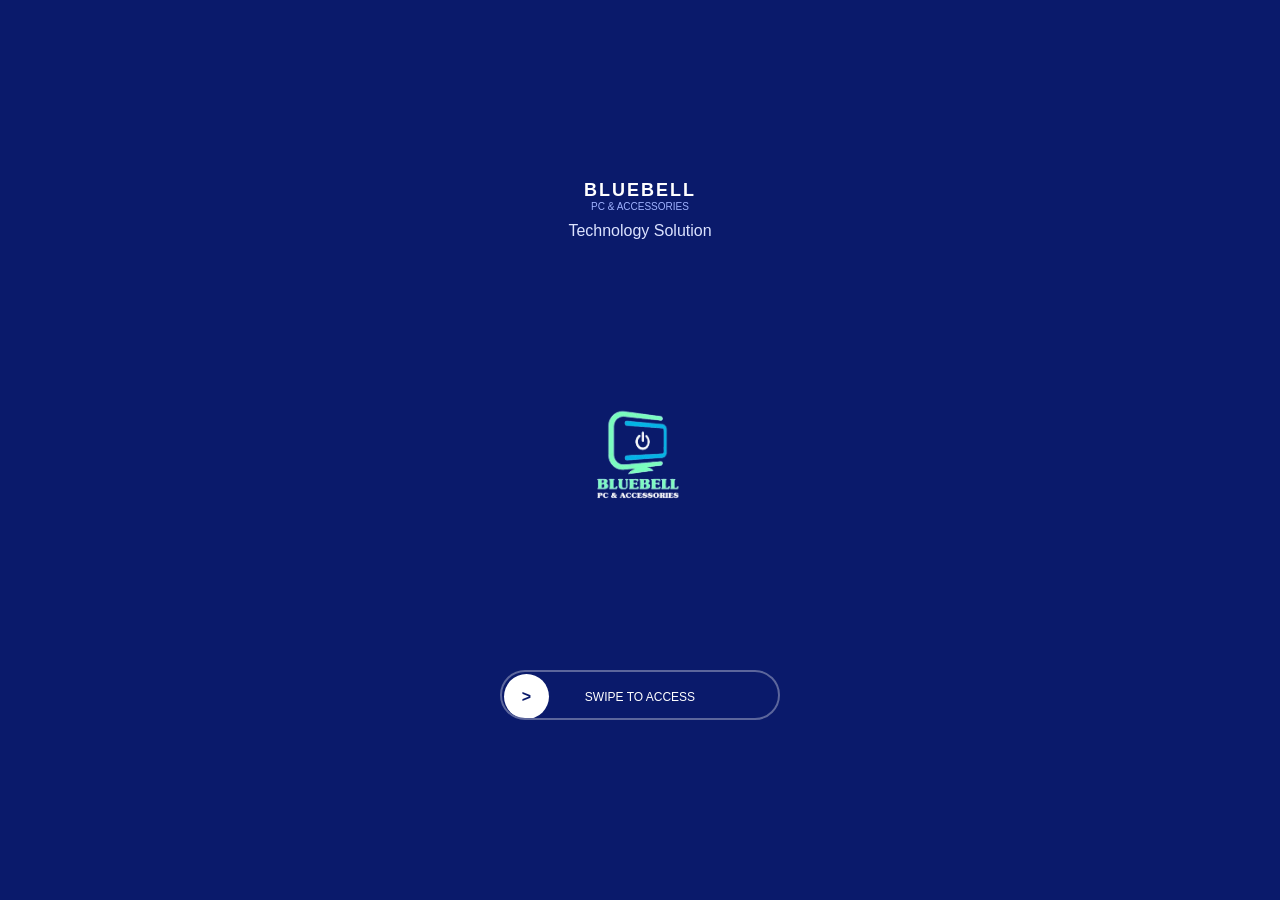
<file: index.html>
<!DOCTYPE html>
<html lang="en">
<head>
  <meta charset="UTF-8">
  <title>Bluebell Tech</title>
  <style>
    * {
      margin: 0;
      padding: 0;
      box-sizing: border-box;
      font-family: Arial, sans-serif;
    }

    body {
      background: #0a1a6b;
      height: 100vh;
      display: flex;
      justify-content: center;
      align-items: center;
    }

    .container {
      width: 320px;
      height: 600px;
      display: flex;
      flex-direction: column;
      justify-content: space-between;
      align-items: center;
      padding: 30px 20px;
    }

    .logo {
      text-align: center;
      color: white;
    }

    .logo h1 {
      font-size: 18px;
      letter-spacing: 2px;
    }

    .logo p {
      font-size: 10px;
      color: #a0b3ff;
    }

    .tagline {
      font-size: 16px;
      margin-top: 10px;
      color: #dce3ff;
    }

    .image-section img {
      width: 260px;
    }

    /* Swipe Button */
    .swipe-container {
      width: 100%;
      border: 2px solid #ffffff55;
      border-radius: 30px;
      height: 50px;
      position: relative;
      overflow: hidden;
    }

    .swipe-text {
      position: absolute;
      width: 100%;
      text-align: center;
      line-height: 50px;
      color: white;
      font-size: 12px;
      pointer-events: none;
    }

    .swipe-circle {
      width: 45px;
      height: 45px;
      background: white;
      border-radius: 50%;
      position: absolute;
      top: 2px;
      left: 2px;
      display: flex;
      align-items: center;
      justify-content: center;
      color: #0a1a6b;
      font-weight: bold;
      cursor: pointer;
      transition: left 0.3s ease;
    }

    .swipe-circle::after {
      content: ">";
    }


    /* Header Layout */
.header {
  background: #0a1a6b;
  color: white;
  display: flex;
  justify-content: space-between;
  align-items: center;
  padding: 15px 30px;
  flex-wrap: wrap;
}

/* Logo */
.logo h2 {
  font-size: 16px;
}

.logo small {
  font-size: 10px;
}

/* Navigation */
.nav-links {
  display: flex;
  gap: 20px;
}

.nav-links a {
  text-decoration: none;
  color: white;
  font-size: 14px;
  position: relative;
  transition: 0.3s;
}

/* Hover effect */
.nav-links a:hover {
  color: #a0b3ff;
}

/* Active page */
.nav-links .active {
  border-bottom: 2px solid white;
  padding-bottom: 3px;
}

/* Responsive (mobile) */
@media (max-width: 768px) {
  .nav-links {
    width: 100%;
    justify-content: center;
    margin-top: 10px;
    flex-wrap: wrap;
    gap: 10px;
  }
}

  </style>
</head>
<body>

  <div class="container">

    <div class="logo">
      <h1>BLUEBELL</h1>
      <p>PC & ACCESSORIES</p>
      <div class="tagline">Technology Solution</div>
    </div>

    <div class="image-section">
      <img src="photo/logo.png" alt="Laptop">
    </div>



      <!-- Navigation -->
  <!-- <nav class="nav-links">
    <a href="home.html">Home</a>
    <a href="about.html">About Us</a>
    <a href="products.html">Products</a>
    <a href="cart.html">Cart</a>
    <a href="contact.html" class="active">Contact</a>
  </nav>

</div> -->


    <!-- Swipe Button -->
    <div class="swipe-container" id="swipe">
    <a href="products.html"> <div class="swipe-text">SWIPE TO ACCESS</div>
      <div class="swipe-circle" id="circle"></div></a> 
    </div>

  </div>

  <script>
    const circle = document.getElementById("circle");
    const swipe = document.getElementById("swipe");

    let isDragging = false;

    circle.addEventListener("mousedown", () => isDragging = true);
    document.addEventListener("mouseup", () => isDragging = false);

    document.addEventListener("mousemove", (e) => {
      if (!isDragging) return;

      const rect = swipe.getBoundingClientRect();
      let offset = e.clientX - rect.left;

      if (offset < 0) offset = 0;
      if (offset > rect.width - 50) offset = rect.width - 50;

      circle.style.left = offset + "px";

      // If reached end → navigate
      if (offset >= rect.width - 50) {
        window.location.href = "home.html"; // 🔁 change to your page
      }
    });

    // Touch support (mobile)
    circle.addEventListener("touchstart", () => isDragging = true);
    document.addEventListener("touchend", () => isDragging = false);

    document.addEventListener("touchmove", (e) => {
      if (!isDragging) return;

      const rect = swipe.getBoundingClientRect();
      let offset = e.touches[0].clientX - rect.left;

      if (offset < 0) offset = 0;
      if (offset > rect.width - 50) offset = rect.width - 50;

      circle.style.left = offset + "px";

      if (offset >= rect.width - 50) {
        window.location.href = "home.html"; // 🔁 change this
      }
    });
  </script>

</body>
</html>
</file>
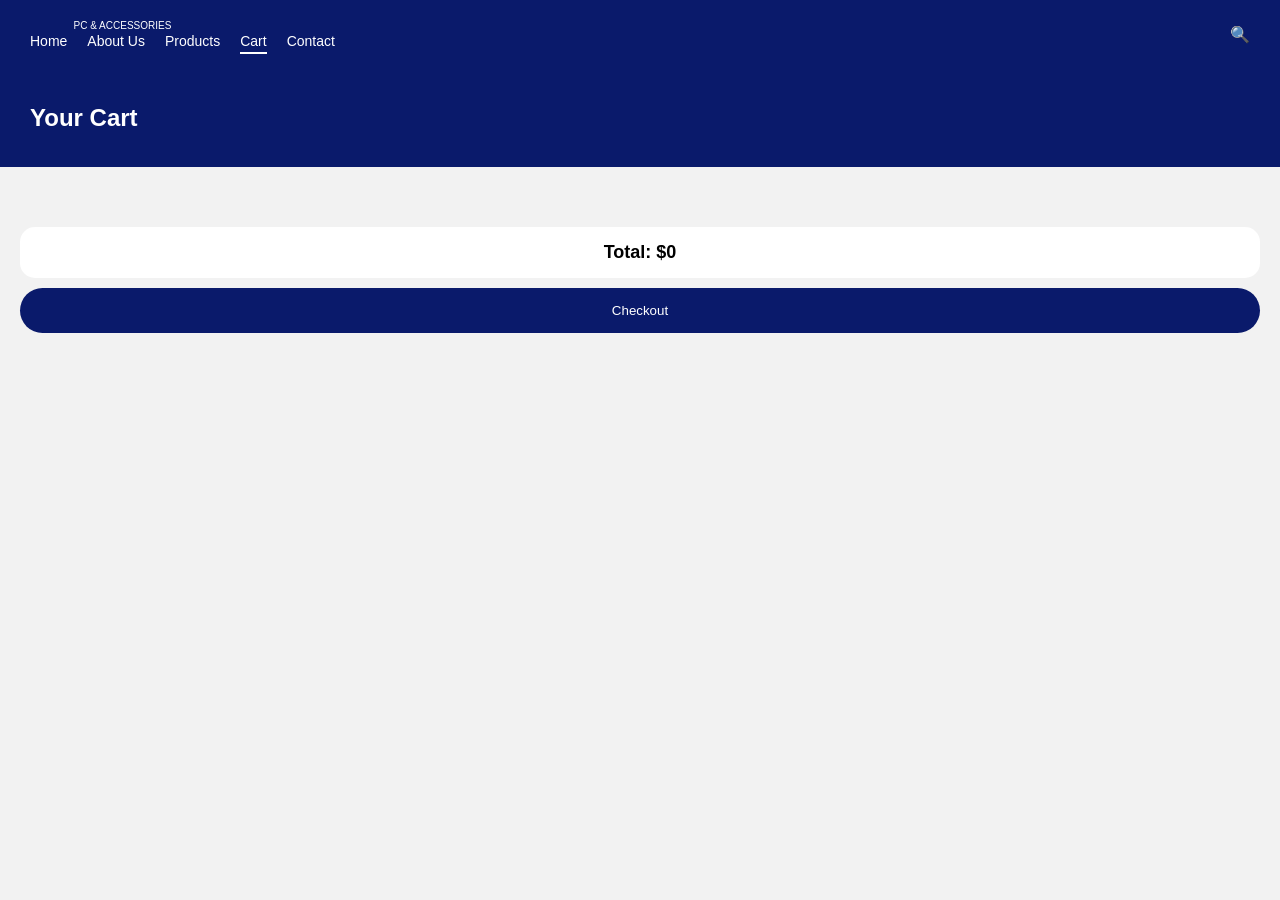
<file: cart.html>
<!DOCTYPE html>
<html lang="en">
<head>
<meta charset="UTF-8">
<title>Cart - Bluebell</title>

<style>
body {
  font-family: Arial;
  background: #f2f2f2;
  margin: 0;
}

/* Header */
.header {
  background: #0a1a6b;
  color: white;
  padding: 15px;
  text-align: center;
}

/* Cart Container */
.cart-container {
  padding: 20px;
}

/* Item */
.cart-item {
  background: white;
  padding: 15px;
  border-radius: 15px;
  margin-bottom: 15px;
  display: flex;
  align-items: center;
  justify-content: space-between;
}

.cart-item img {
  width: 80px;
}

.details {
  flex: 1;
  margin-left: 10px;
}

.details h4 {
  margin: 0;
}

.price {
  color: #0a1a6b;
  font-weight: bold;
}

/* Quantity */
.qty {
  display: flex;
  align-items: center;
}

.qty button {
  padding: 5px 10px;
  margin: 0 5px;
  cursor: pointer;
}

/* Remove */
.remove {
  color: red;
  cursor: pointer;
}

/* Total */
.total {
  background: white;
  padding: 15px;
  border-radius: 15px;
  font-size: 18px;
  font-weight: bold;
  text-align: center;
}

/* Checkout */
.checkout {
  width: 100%;
  padding: 15px;
  background: #0a1a6b;
  color: white;
  border: none;
  margin-top: 10px;
  border-radius: 30px;
  cursor: pointer;
}




.logo img{
    height: 80px;
    width: 10%;
}
small{
    margin-left: -120px;
}




/* Header Layout */
.header {
  background: #0a1a6b;
  color: white;
  display: flex;
  justify-content: space-between;
  align-items: center;
  padding: 15px 30px;
  flex-wrap: wrap;
}

/* Logo */
.logo h2 {
  font-size: 16px;
}

.logo small {
  font-size: 10px;
}

/* Navigation */
.nav-links {
  display: flex;
  gap: 20px;
}

.nav-links a {
  text-decoration: none;
  color: white;
  font-size: 14px;
  position: relative;
  transition: 0.3s;
}

/* Hover effect */
.nav-links a:hover {
  color: #a0b3ff;
}

/* Active page */
.nav-links .active {
  border-bottom: 2px solid white;
  padding-bottom: 3px;
}

/* Responsive (mobile) */
@media (max-width: 768px) {
  .nav-links {
    width: 100%;
    justify-content: center;
    margin-top: 10px;
    flex-wrap: wrap;
    gap: 10px;
  }
}


.button {
  /* margin-top: 10px; */
  padding: 7px;
  background: #0a1a6b;
  color: white;
  border: none;
  border-radius: 20px;
  cursor: pointer;
}


</style>
</head>

<body>

  <div class="header">
  <!-- <div class="icon">☰</div> -->

  <div class="logo">
    <!-- <h2>BLUEBELL</h2> -->
    <!-- <img src="photo/logo.png" alt=""> -->
    <small>PC & ACCESSORIES</small>


      <!-- Navigation -->
  <nav class="nav-links">
    <a href="index.html">Home</a>
    <a href="About.html">About Us</a>
    <a href="products.html" >Products</a>
    <a href="cart.html"  class="active">Cart</a>
    <a href="contact.html">Contact</a>
  </nav>
  </div>

  <div class="icon">🔍</div>
</div>

<div class="header">
  <h2>Your Cart</h2>
</div>

<div class="cart-container" id="cart"></div>

<div class="cart-container">
  <div class="total" id="total">Total: $0</div>
  <button class="checkout">Checkout</button>
</div>

<script>
let cart = JSON.parse(localStorage.getItem("cart")) || [];

/* Display Cart */
function displayCart() {
  const cartDiv = document.getElementById("cart");
  cartDiv.innerHTML = "";
  let total = 0;

  cart.forEach((item, index) => {
    total += item.price * item.qty;

    cartDiv.innerHTML += `
      <div class="cart-item">
        <img src="${item.image}">
        <div class="details">
          <h4>${item.name}</h4>
          <div class="price">$${item.price}</div>
        </div>

        <div class="qty">
          <button onclick="changeQty(${index}, -1)">-</button>
          ${item.qty}
          <button onclick="changeQty(${index}, 1)">+</button>
        </div>

        <div class="remove" onclick="removeItem(${index})">✖</div>
      </div>
    `;
  });

  document.getElementById("total").innerText = "Total: $" + total;
  localStorage.setItem("cart", JSON.stringify(cart));
}

/* Change Quantity */
function changeQty(index, change) {
  cart[index].qty += change;
  if (cart[index].qty <= 0) cart.splice(index, 1);
  displayCart();
}

/* Remove Item */
function removeItem(index) {
  cart.splice(index, 1);
  displayCart();
}

displayCart();
</script>


</body>
</html>
</file>
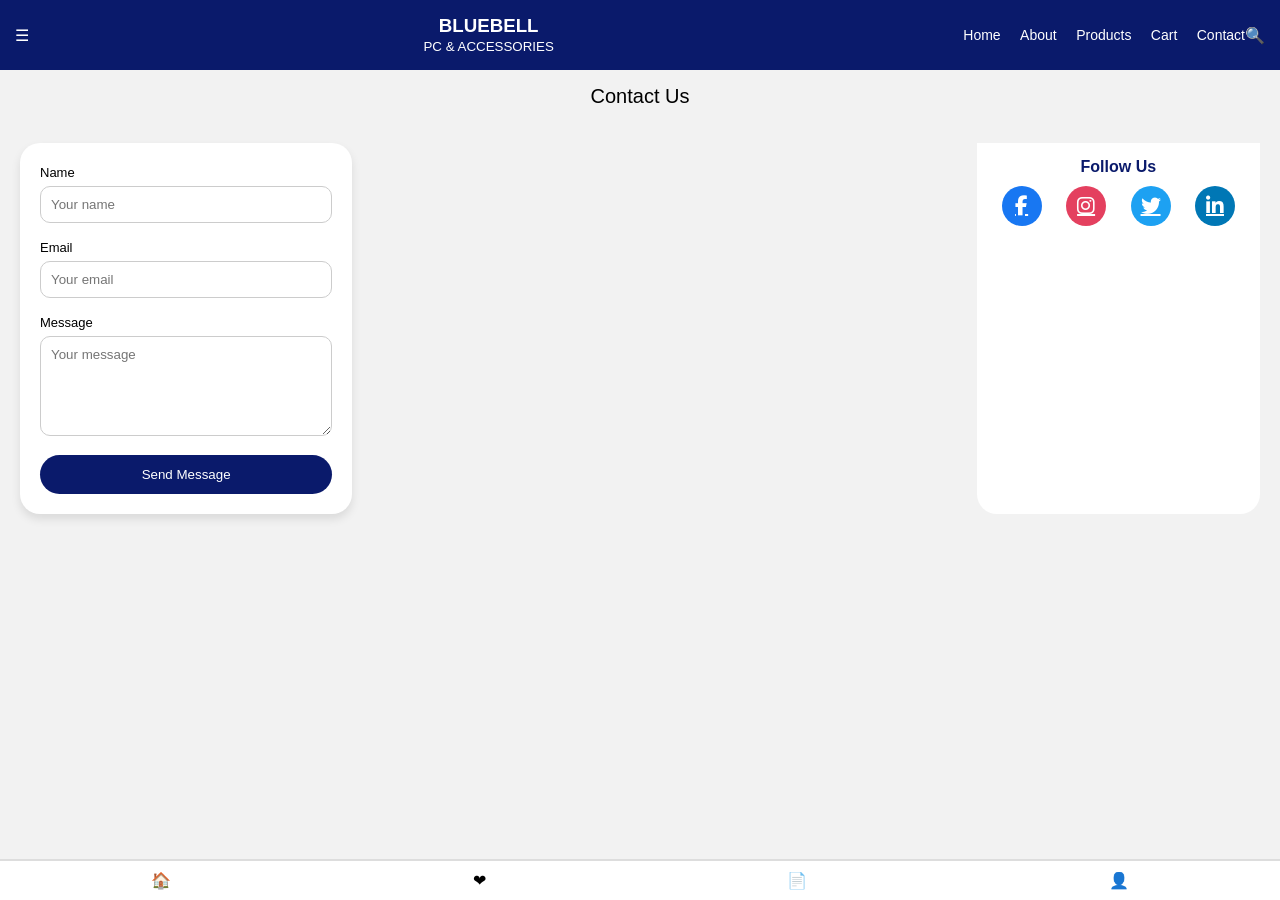
<file: contact.html>
<!DOCTYPE html>
<html lang="en">
<head>
<meta charset="UTF-8">
<title>Contact - Bluebell</title>
<link rel="stylesheet" href="https://cdnjs.cloudflare.com/ajax/libs/font-awesome/6.5.0/css/all.min.css">

<style>
* {
  margin: 0;
  padding: 0;
  box-sizing: border-box;
  font-family: Arial, sans-serif;
}

body {
  background: #f2f2f2;
}

/* Header */
.header {
  background: #0a1a6b;
  color: white;
  display: flex;
  justify-content: space-between;
  align-items: center;
  padding: 15px;
}

.header .logo {
  text-align: center;
  flex: 1;
}

/* Title */
.title {
  text-align: center;
  padding: 15px;
  font-size: 20px;
}

/* Layout */
.contact-container {
  display: flex;
  gap: 20px;
  padding: 20px;
}

/* Form Card */
.contact-card {
  flex: 1;
  max-width: 400px;
  background: white;
  padding: 20px;
  border-radius: 20px;
  box-shadow: 0 5px 10px rgba(0,0,0,0.1);
}

/* Inputs */
.input-group {
  margin-bottom: 15px;
}

.input-group label {
  font-size: 13px;
}

.input-group input,
.input-group textarea {
  width: 100%;
  padding: 10px;
  margin-top: 5px;
  border-radius: 10px;
  border: 1px solid #ccc;
}

textarea {
  height: 100px;
}

/* Button */
.btn {
  width: 100%;
  padding: 12px;
  background: #0a1a6b;
  color: white;
  border: none;
  border-radius: 25px;
  cursor: pointer;
}

/* Map Section */
.map {
  flex: 2;
  border-radius: 20px;
  overflow: hidden;
  min-height: 350px;
}

/* Responsive */
@media (max-width: 768px) {
  .contact-container {
    flex-direction: column;
  }

  .contact-card {
    max-width: 100%;
  }

  .map {
    height: 300px;
  }
}

/* Bottom Nav */
.bottom-nav {
  position: fixed;
  bottom: 0;
  width: 100%;
  background: white;
  display: flex;
  justify-content: space-around;
  padding: 10px 0;
  border-top: 2px solid #ddd;
}




.social {
  background: white;
  padding: 15px;
  text-align: center;
  border-radius: 0 0 20px 20px;
}

.social h4 {
  margin-bottom: 10px;
  color: #0a1a6b;
}

.icons a {
  font-size: 20px;
  margin: 0 10px;
  color: white;
  width: 40px;
  height: 40px;
  display: inline-flex;
  align-items: center;
  justify-content: center;
  border-radius: 50%;
  transition: 0.3s;
}

/* Brand Colors */
.icons a:nth-child(1) { background: #1877f2; } /* Facebook */
.icons a:nth-child(2) { background: #e4405f; } /* Instagram */
.icons a:nth-child(3) { background: #1da1f2; } /* Twitter */
.icons a:nth-child(4) { background: #0077b5; } /* LinkedIn */

.icons a:hover {
  transform: scale(1.2);
}

/* Navigation */
.nav-links a {
  color: white;
  text-decoration: none;
  margin-left: 15px;
  font-size: 14px;
}

.nav-links a:hover {
  color: #a0b3ff;
}
</style>
</head>

<body>

<!-- Header -->
<div class="header">
  <div>☰</div>
  <div class="logo">
    <h3>BLUEBELL</h3>
    <small>PC & ACCESSORIES</small>
  </div>

   <div class="nav-links">
    <a href="index.html">Home</a>
    <a href="about.html">About</a>
    <a href="products.html">Products</a>
    <a href="cart.html">Cart</a>
    <a href="contact.html" class="active">Contact</a>
  </div>
  <div>🔍</div>
</div>

<div class="title">Contact Us</div>

<!-- Main Layout -->
<div class="contact-container">

  <!-- Form -->
  <div class="contact-card">

    <div class="input-group">
      <label>Name</label>
      <input type="text" placeholder="Your name">
    </div>

    <div class="input-group">
      <label>Email</label>
      <input type="email" placeholder="Your email">
    </div>

    <div class="input-group">
      <label>Message</label>
      <textarea placeholder="Your message"></textarea>
    </div>

    <button class="btn">Send Message</button>

  </div>

  <!-- Map -->
  <div class="map">
    <iframe 
      src="https://maps.google.com/maps?q=Kigali&t=&z=13&ie=UTF8&iwloc=&output=embed"
      width="100%" 
      height="100%" 
      style="border:0;">
    </iframe>
  </div>

  <!-- Social Media -->
  <div class="social">
    <h4>Follow Us</h4>
    <div class="icons">
      <a href="#"><i class="fab fa-facebook-f"></i></a>
      <a href="#"><i class="fab fa-instagram"></i></a>
      <a href="#"><i class="fab fa-twitter"></i></a>
      <a href="#"><i class="fab fa-linkedin-in"></i></a>
    </div>
  </div>
</div>

</div>

<!-- Bottom Nav -->
<div class="bottom-nav">
  <div onclick="location.href='home.html'">🏠</div>
  <div>❤</div>
  <div>📄</div>
  <div>👤</div>
</div>

</body>
</html>
</file>
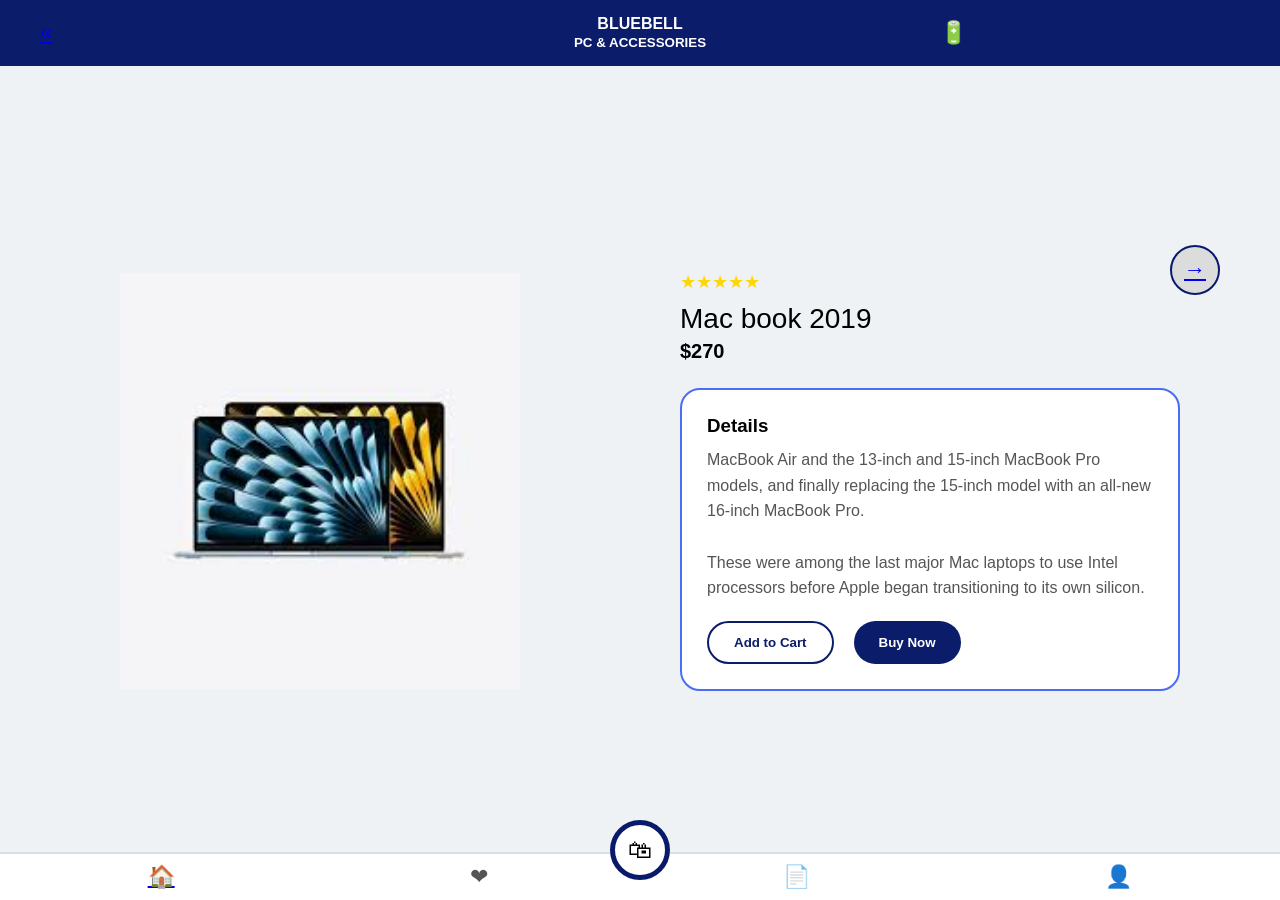
<file: product1.html>
<!DOCTYPE html>
<html lang="en">
<head>
<meta charset="UTF-8">
<meta name="viewport" content="width=device-width, initial-scale=1.0">
<title>Product Page</title>

<style>
* {
    margin: 0;
    padding: 0;
    box-sizing: border-box;
    font-family: Arial, sans-serif;
}

body {
    background: #eef2f5;
}

/* HEADER */
.header {
    background: #0b1c6b;
    color: white;
    display: grid;
    grid-template-columns: 1fr 2fr 1fr;
    align-items: center;
    padding: 15px 40px;
}

.header .left,
.header .right {
    font-size: 22px;
    cursor: pointer;
}

.header .center {
    text-align: center;
    font-weight: bold;
}

/* MAIN LAYOUT */
.main {
    display: grid;
    grid-template-columns: 1fr 1fr;
    height: calc(100vh - 70px);
}

/* LEFT SIDE (IMAGE) */
.left-section {
    display: flex;
    justify-content: center;
    align-items: center;
    position: relative;
}

.shape {
    position: absolute;
    width: 350px;
    height: 220px;
    background: #3c4b8b;
    border-radius: 50%;
}

.left-section img {
    width: 400px;
    z-index: 1;
}

/* RIGHT SIDE (DETAILS) */
.right-section {
    display: flex;
    flex-direction: column;
    justify-content: center;
    padding: 40px;
}

/* PRODUCT INFO */
.stars {
    color: gold;
    font-size: 18px;
    margin-bottom: 10px;
}

.title {
    font-size: 28px;
    margin-bottom: 5px;
}

.price {
    font-size: 20px;
    font-weight: bold;
    margin-bottom: 25px;
}

/* DETAILS CARD */
.details {
    background: white;
    padding: 25px;
    border-radius: 20px;
    border: 2px solid #4a6cf7;
    max-width: 500px;
}

.details h3 {
    margin-bottom: 10px;
}

.details p {
    color: #555;
    line-height: 1.6;
}

/* BUTTONS */
.buttons {
    margin-top: 20px;
    display: flex;
    gap: 20px;
}

.btn {
    padding: 12px 25px;
    border-radius: 30px;
    font-weight: bold;
    cursor: pointer;
    border: none;
}

.btn-outline {
    border: 2px solid #0b1c6b;
    background: transparent;
    color: #0b1c6b;
}

.btn-filled {
    background: #0b1c6b;
    color: white;
}

.arrow-btn {
    position: absolute;
    right: 60px;
    top: 30%;
    transform: translateY(-50%);
    
    width: 50px;
    height: 50px;
    border-radius: 50%;
    background: #dcdcdc;
    border: 2px solid #0a1a6b;
    
    display: flex;
    justify-content: center;
    align-items: center;
    
    font-size: 22px;
    cursor: pointer;
    transition: 0.3s;
}

.arrow-btn:hover {
    background: #0b1c6b;
    color: white;
}


/* Floating Cart Button */
.cart-btn {
  position: fixed;
  bottom: 20px;
  left: 50%;
  transform: translateX(-50%);
  background: white;
  border: 5px solid #0a1a6b;
  width: 60px;
  height: 60px;
  border-radius: 50%;
  display: flex;
  align-items: center;
  justify-content: center;
  font-size: 24px;
}

/* Bottom Nav */
.bottom-nav {
  position: fixed;
  bottom: 0;
  width: 100%;
  background: white;
  display: flex;
  justify-content: space-around;
  padding: 10px 0;
  border-top: 2px solid #ddd;
}

.bottom-nav div {
  font-size: 22px;
  color: #555;
}

/* Navigation */
.nav-links a {
  color: white;
  text-decoration: none;
  margin-left: 15px;
  font-size: 14px;
}

.nav-links a:hover {
  color: #a0b3ff;
}
</style>
</head>

<body>

<!-- HEADER -->
<div class="header">
   <a href="products.html"> <div class="left">&#171;</div></a>
    <div class="center">BLUEBELL<br><small>PC & ACCESSORIES</small></div>
    <div class="right">&#128267;</div>
</div>

<!-- MAIN CONTENT -->
<div class="main">

    <!-- LEFT -->
    <div class="left-section">
        <div class="shape"></div>
        <!-- <img src="https://pngimg.com/uploads/laptop/laptop_PNG5936.png" alt="Laptop"> -->
         <img src="photo/mac.jpg" alt="">
    </div>

    <div class="arrow-btn"><a href="product2.html">&#8594;</a></div>

    <!-- RIGHT -->
    <div class="right-section">
        <div class="stars">★★★★★</div>
        <div class="title">Mac book 2019</div>
        <div class="price">$270</div>

        <div class="details">
            <h3>Details</h3>
            <p>
                MacBook Air and the 13-inch and 15-inch MacBook Pro models,
                and finally replacing the 15-inch model with an all-new
                16-inch MacBook Pro.
                <br><br>
                These were among the last major Mac laptops to use Intel
                processors before Apple began transitioning to its own silicon.
            </p>

            <div class="buttons">
                <button class="btn btn-outline">Add to Cart</button>
                <button class="btn btn-filled">Buy Now</button>
            </div>
        </div>
    </div>

</div>

<!-- Bottom Navigation -->
<div class="bottom-nav">
  <div><a href="home.html">🏠</a></div>
  <div>❤</div>
  <div>📄</div>
  <div>👤</div>
</div>

<div class="cart-btn">🛍</div>
</body>
</html>
</file>
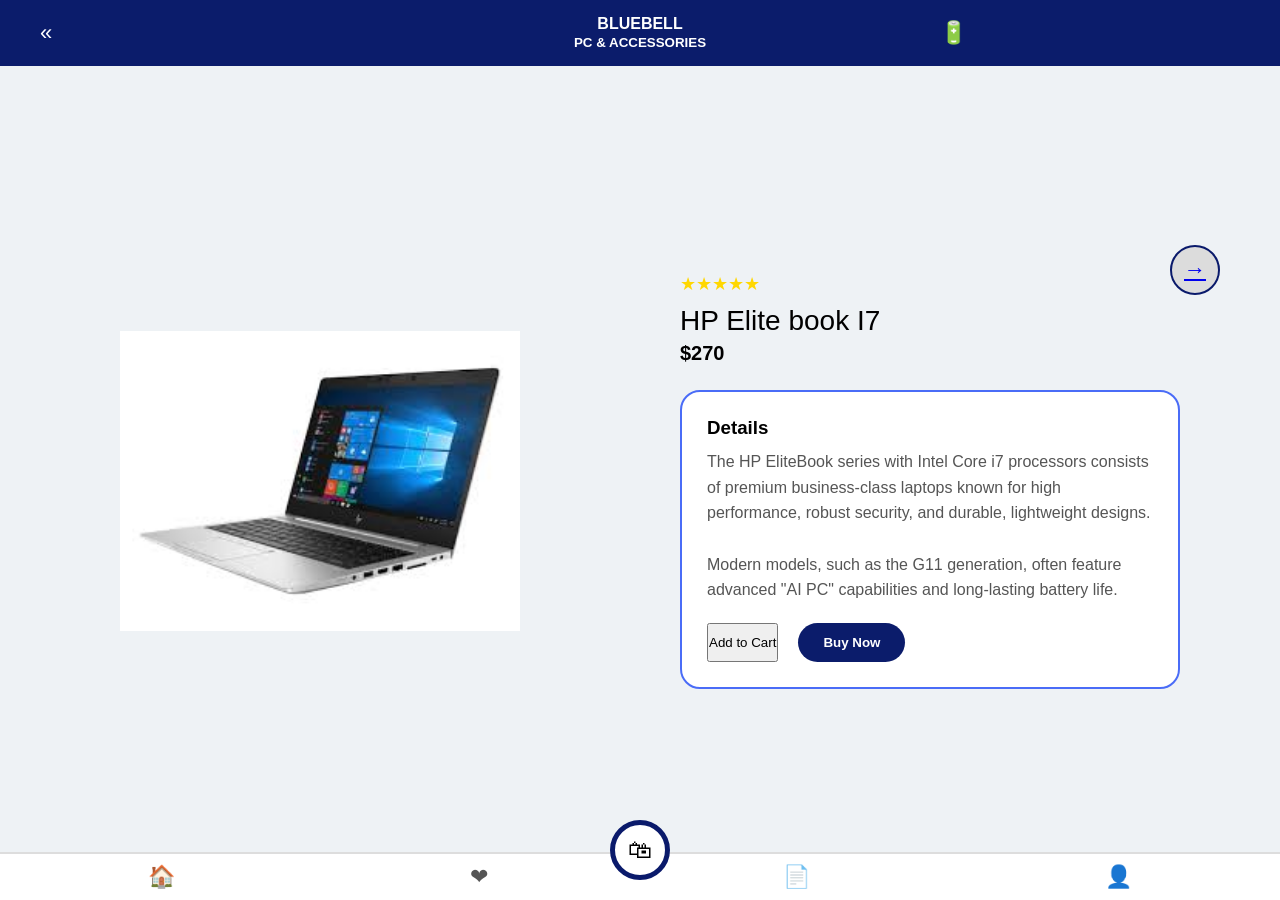
<file: product2.html>
<!DOCTYPE html>
<html lang="en">
<head>
<meta charset="UTF-8">
<meta name="viewport" content="width=device-width, initial-scale=1.0">
<title>Product Page</title>

<style>
* {
    margin: 0;
    padding: 0;
    box-sizing: border-box;
    font-family: Arial, sans-serif;
}

body {
    background: #eef2f5;
}

/* HEADER */
.header {
    background: #0b1c6b;
    color: white;
    display: grid;
    grid-template-columns: 1fr 2fr 1fr;
    align-items: center;
    padding: 15px 40px;
}

.header .left,
.header .right {
    font-size: 22px;
    cursor: pointer;
}

.header .center {
    text-align: center;
    font-weight: bold;
}

/* MAIN LAYOUT */
.main {
    display: grid;
    grid-template-columns: 1fr 1fr;
    height: calc(100vh - 70px);
}

/* LEFT SIDE (IMAGE) */
.left-section {
    display: flex;
    justify-content: center;
    align-items: center;
    position: relative;
}

.shape {
    position: absolute;
    width: 350px;
    height: 220px;
    background: #3c4b8b;
    border-radius: 50%;
}

.left-section img {
    width: 400px;
    z-index: 1;
}

/* RIGHT SIDE (DETAILS) */
.right-section {
    display: flex;
    flex-direction: column;
    justify-content: center;
    padding: 40px;
}

/* PRODUCT INFO */
.stars {
    color: gold;
    font-size: 18px;
    margin-bottom: 10px;
}

.title {
    font-size: 28px;
    margin-bottom: 5px;
}

.price {
    font-size: 20px;
    font-weight: bold;
    margin-bottom: 25px;
}

/* DETAILS CARD */
.details {
    background: white;
    padding: 25px;
    border-radius: 20px;
    border: 2px solid #4a6cf7;
    max-width: 500px;
}

.details h3 {
    margin-bottom: 10px;
}

.details p {
    color: #555;
    line-height: 1.6;
}

/* BUTTONS */
.buttons {
    margin-top: 20px;
    display: flex;
    gap: 20px;
}

.btn {
    padding: 12px 25px;
    border-radius: 30px;
    font-weight: bold;
    cursor: pointer;
    border: none;
}

.btn-outline {
    border: 2px solid #0b1c6b;
    background: transparent;
    color: #0b1c6b;
}

.btn-filled {
    background: #0b1c6b;
    color: white;
}

.arrow-btn {
    position: absolute;
    right: 60px;
    top: 30%;
    transform: translateY(-50%);
    
    width: 50px;
    height: 50px;
    border-radius: 50%;
    background: #dcdcdc;
    border: 2px solid #0a1a6b;
    
    display: flex;
    justify-content: center;
    align-items: center;
    
    font-size: 22px;
    cursor: pointer;
    transition: 0.3s;
}

.arrow-btn:hover {
    background: #0b1c6b;
    color: white;
}


/* Floating Cart Button */
.cart-btn {
  position: fixed;
  bottom: 20px;
  left: 50%;
  transform: translateX(-50%);
  background: white;
  border: 5px solid #0a1a6b;
  width: 60px;
  height: 60px;
  border-radius: 50%;
  display: flex;
  align-items: center;
  justify-content: center;
  font-size: 24px;
}

/* Bottom Nav */
.bottom-nav {
  position: fixed;
  bottom: 0;
  width: 100%;
  background: white;
  display: flex;
  justify-content: space-around;
  padding: 10px 0;
  border-top: 2px solid #ddd;
}

.bottom-nav div {
  font-size: 22px;
  color: #555;
}
</style>
</head>

<body>

<!-- HEADER -->
<div class="header">
    <div class="left">&#171;</div>
    <div class="center">BLUEBELL<br><small>PC & ACCESSORIES</small>
    
    </div>
    
    <div class="right">&#128267;</div>
</div>

<!-- MAIN CONTENT -->
<div class="main">

    <!-- LEFT -->
    <div class="left-section">
        <div class="shape"></div>
        <!-- <img src="https://pngimg.com/uploads/laptop/laptop_PNG5936.png" alt="Laptop"> -->
        <img src="photo/hp.jpg" alt="">
    </div>

    <div class="arrow-btn"><a href="product3.html">&#8594;</a></div>

    <!-- RIGHT -->
    <div class="right-section">
        <div class="stars">★★★★★</div>
        <div class="title">HP Elite book I7</div>
        <div class="price">$270</div>

        <div class="details">
            <h3>Details</h3>
            <p>
                The HP EliteBook series
 with Intel Core i7 processors consists of
 premium business-class laptops known
 for high performance, robust security,
 and durable, lightweight designs. 
 
                <br><br>
               Modern models, such as the G11 generation,
 often feature advanced "AI PC" capabilities 
 and long-lasting battery life.
            </p>

            <div class="buttons">
                <!-- <button onclick="addToCart('MacBook Air', 270, 'laptop1.png')class="btn btn-outline">Add to Cart</button> -->
                

                <button onclick="addToCart('MacBook Air', 270, 'laptop1.png')">Add to Cart</button>
                <button class="btn btn-filled">Buy Now</button>
            </div>
        </div>
    </div>

</div>

<!-- Bottom Navigation -->
<div class="bottom-nav">
  <div>🏠</div>
  <div>❤</div>
  <div>📄</div>
  <div>👤</div>
</div>

<div class="cart-btn">🛍</div>
</body>
</html>
</file>
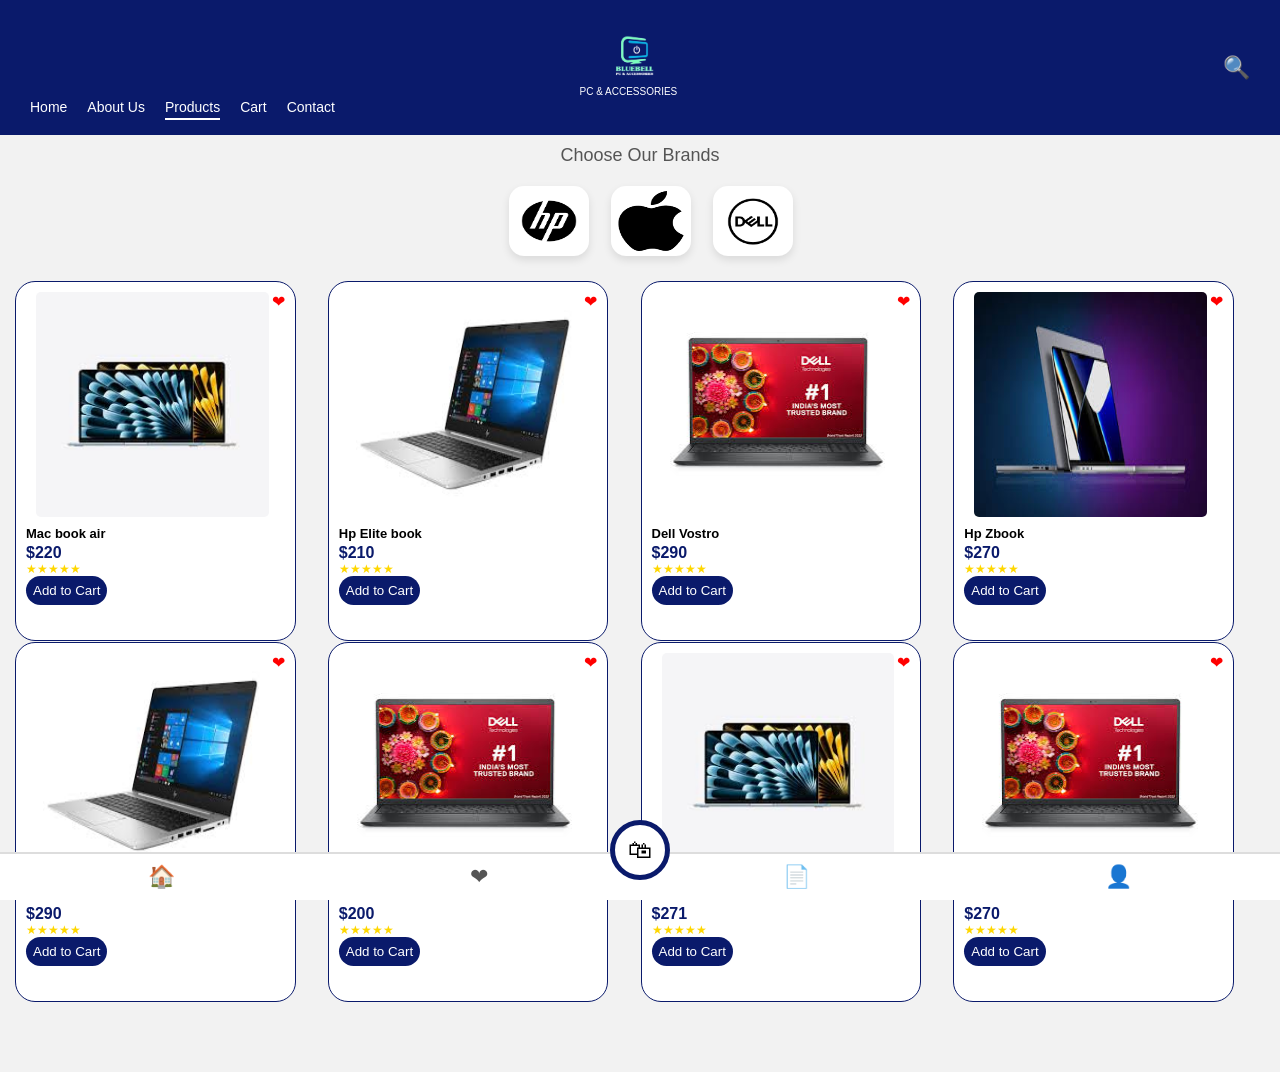
<file: products.html>
<!DOCTYPE html>
<html lang="en">
<head>
<meta charset="UTF-8">
<title>Bluebell Store</title>

<style>
* {
  margin: 0;
  padding: 0;
  box-sizing: border-box;
  font-family: Arial, sans-serif;
}

body {
  background: #f2f2f2;
}

/* Header */
.header {
  background: #0a1a6b;
  color: white;
  display: flex;
  justify-content: space-between;
  align-items: center;
  padding: 15px;
}

.header .logo {
  text-align: center;
  flex: 1;
}

.header h2 {
  font-size: 14px;
}

.header .icon {
  font-size: 22px;
  cursor: pointer;
}

/* Title */
.title {
  text-align: center;
  padding: 10px;
  font-size: 18px;
  color: #555;
}

/* Brand Buttons */
.brands {
  display: flex;
  justify-content: center;
  padding: 10px;
  /* margin-left: 500px; */
}

.brand {
  background: white;
  width: 80px;
  height: 70px;
  border-radius: 15px;
  display: flex;
  align-items: center;
  justify-content: center;
  box-shadow: 0 4px 8px rgba(0,0,0,0.1);
  font-weight: bold;
  font-size: 18px;
  margin-left: 22px;
}

.brand img{
    width: 100%;
  border-radius: 15px;
  height: 60px;

}

/* Products */
.products {
  display: grid;
  grid-template-columns: repeat(4, 1fr);
  gap: 1px;
  padding: 15px;
}

.card {
  background: white;
  border-radius: 20px;
  padding: 10px;
  position: relative;
  width: 90%;
  height: 40vh;
  border: 1px solid #0a1a6b;
}

.card img {
  width: 90%;
  height: 25vh;
  border-radius: 5px;
  margin-left: 10px;
}

.heart {
  position: absolute;
  top: 10px;
  right: 10px;
  color: red;
}

.card h4 {
  font-size: 13px;
  margin-top: 5px;
}

.price {
  color: #0a1a6b;
  font-weight: bold;
  margin-top: 3px;
}

.stars {
  color: gold;
  font-size: 12px;
}

/* Floating Cart Button */
.cart-btn {
  position: fixed;
  bottom: 20px;
  left: 50%;
  transform: translateX(-50%);
  background: white;
  border: 5px solid #0a1a6b;
  width: 60px;
  height: 60px;
  border-radius: 50%;
  display: flex;
  align-items: center;
  justify-content: center;
  font-size: 24px;
}

/* Bottom Nav */
.bottom-nav {
  position: fixed;
  bottom: 0;
  width: 100%;
  background: white;
  display: flex;
  justify-content: space-around;
  padding: 10px 0;
  border-top: 2px solid #ddd;
}

.bottom-nav div {
  font-size: 22px;
  color: #555;
}

.logo img{
    height: 80px;
    width: 10%;
}
small{
    margin-left: -120px;
}




/* Header Layout */
.header {
  background: #0a1a6b;
  color: white;
  display: flex;
  justify-content: space-between;
  align-items: center;
  padding: 15px 30px;
  flex-wrap: wrap;
}

/* Logo */
.logo h2 {
  font-size: 16px;
}

.logo small {
  font-size: 10px;
}

/* Navigation */
.nav-links {
  display: flex;
  gap: 20px;
}

.nav-links a {
  text-decoration: none;
  color: white;
  font-size: 14px;
  position: relative;
  transition: 0.3s;
}

/* Hover effect */
.nav-links a:hover {
  color: #a0b3ff;
}

/* Active page */
.nav-links .active {
  border-bottom: 2px solid white;
  padding-bottom: 3px;
}

/* Responsive (mobile) */
@media (max-width: 768px) {
  .nav-links {
    width: 100%;
    justify-content: center;
    margin-top: 10px;
    flex-wrap: wrap;
    gap: 10px;
  }
}


.button {
  /* margin-top: 10px; */
  padding: 7px;
  background: #0a1a6b;
  color: white;
  border: none;
  border-radius: 20px;
  cursor: pointer;
}


</style>
</head>

<body>

<!-- Header -->
<div class="header">
  <!-- <div class="icon">☰</div> -->

  <div class="logo">
    <!-- <h2>BLUEBELL</h2> -->
    <img src="photo/logo.png" alt="">
    <small>PC & ACCESSORIES</small>


      <!-- Navigation -->
  <nav class="nav-links">
    <a href="index.html">Home</a>
    <a href="About.html">About Us</a>
    <a href="products.html"  class="active">Products</a>
    <a href="cart.html">Cart</a>
    <a href="contact.html">Contact</a>
  </nav>
  </div>

  <div class="icon">🔍</div>
</div>

<!-- Title -->
<div class="title">Choose Our Brands</div>

<!-- Brands -->
<div class="brands">
  <div class="brand"><img src="photo/HP.png" alt=""></div>
  <div class="brand"><img src="photo/Apple.png" alt=""></div>
  <div class="brand"><img src="photo/dell.png" alt=""></div>
</div>

<!-- Products -->
<div class="products">

  <div class="card">
    <div class="heart">❤</div>
   <a href="product1.html"> <img src="photo/mac.jpg"></a>
    <h4>Mac book air</h4>
    <div class="price">$220</div>
    <div class="stars">★★★★★</div>
       <button class="button" onclick="addToCart('MacBook Air', 270, 'laptop1.png')">
      Add to Cart
</button>
  </div>

  <div class="card">
    <div class="heart">❤</div>
    <a href="product2.html"><img src="photo/hp.jpg"></a>
    <h4>Hp Elite book</h4>
    <div class="price">$210</div>
    <div class="stars">★★★★★</div>

         <button class="button" onclick="addToCart('  HP Elite book', 270, 'laptop2.png')">
      Add to Cart
</button>
  </div>

  <div class="card">
    <div class="heart">❤</div>
    <a href="product3.html"><img src="photo/dell.jpg"></a>
    <h4>Dell Vostro</h4>
    <div class="price">$290</div>
    <div class="stars">★★★★★</div>

         <button class="button" onclick="addToCart('Dell Vostro', 270, 'laptop3.png')">
      Add to Cart
</button>
  </div>

  <div class="card">
    <div class="heart">❤</div>
    <a href="product4.html"><img src="photo/pc2.jpg"></a>
    <h4>Hp Zbook</h4>
    <div class="price">$270</div>
    <div class="stars">★★★★★</div>

         <button class="button" onclick="addToCart('Hp Zbook', 270, 'laptop4.png')">
      Add to Cart
</button>
  </div>

<!-- ************************************************************************************* -->

    <div class="card">
    <div class="heart">❤</div>
    <a href="#"><img src="photo/hp.jpg"></a>
    <h4>Dell Vostro</h4>
    <div class="price">$290</div>
    <div class="stars">★★★★★</div>

         <button class="button" onclick="addToCart('MacBook Air', 270, 'laptop1.png')">
      Add to Cart
</button>
  </div>

    <div class="card">
    <div class="heart">❤</div>
    <a href="#"><img src="photo/dell.jpg"></a>
    <h4>Dell Vostro</h4>
    <div class="price">$200</div>
    <div class="stars">★★★★★</div>

         <button class="button" onclick="addToCart('MacBook Air', 270, 'laptop1.png')">
      Add to Cart
</button>
  </div>

    <div class="card">
    <div class="heart">❤</div>
    <a href="#"><img src="photo/mac.jpg"></a>
    <h4>Dell Vostro</h4>
    <div class="price">$271</div>
    <div class="stars">★★★★★</div>

         <button class="button" onclick="addToCart('MacBook Air', 270, 'laptop1.png')">
      Add to Cart
</button>
  </div>

    <div class="card">
    <div class="heart">❤</div>
    <a href="#"><img src="photo/dell.jpg"></a>
    <h4>Dell Vostro</h4>
    <div class="price">$270</div>

    <div class="stars">★★★★★</div>

             <button class="button" onclick="addToCart('MacBook Air', 270, 'laptop1.png')">
      Add to Cart
</button>

  </div>
  <br><br><br>


  
</div>

<!-- Floating Cart -->

<!-- Bottom Navigation -->
<div class="bottom-nav">
  <div>🏠</div>
  <div>❤</div>
  <div>📄</div>
  <div>👤</div>
</div>

<div class="cart-btn">🛍</div>


<script>
function addToCart(name, price, image) {
  let cart = JSON.parse(localStorage.getItem("cart")) || [];

  let existing = cart.find(item => item.name === name);

  if (existing) {
    existing.qty++;
  } else {
    cart.push({ name, price, image, qty: 1 });
  }

  localStorage.setItem("cart", JSON.stringify(cart));
  alert(name + " added to cart!");
}
</script>

</body>
</html>
</file>
